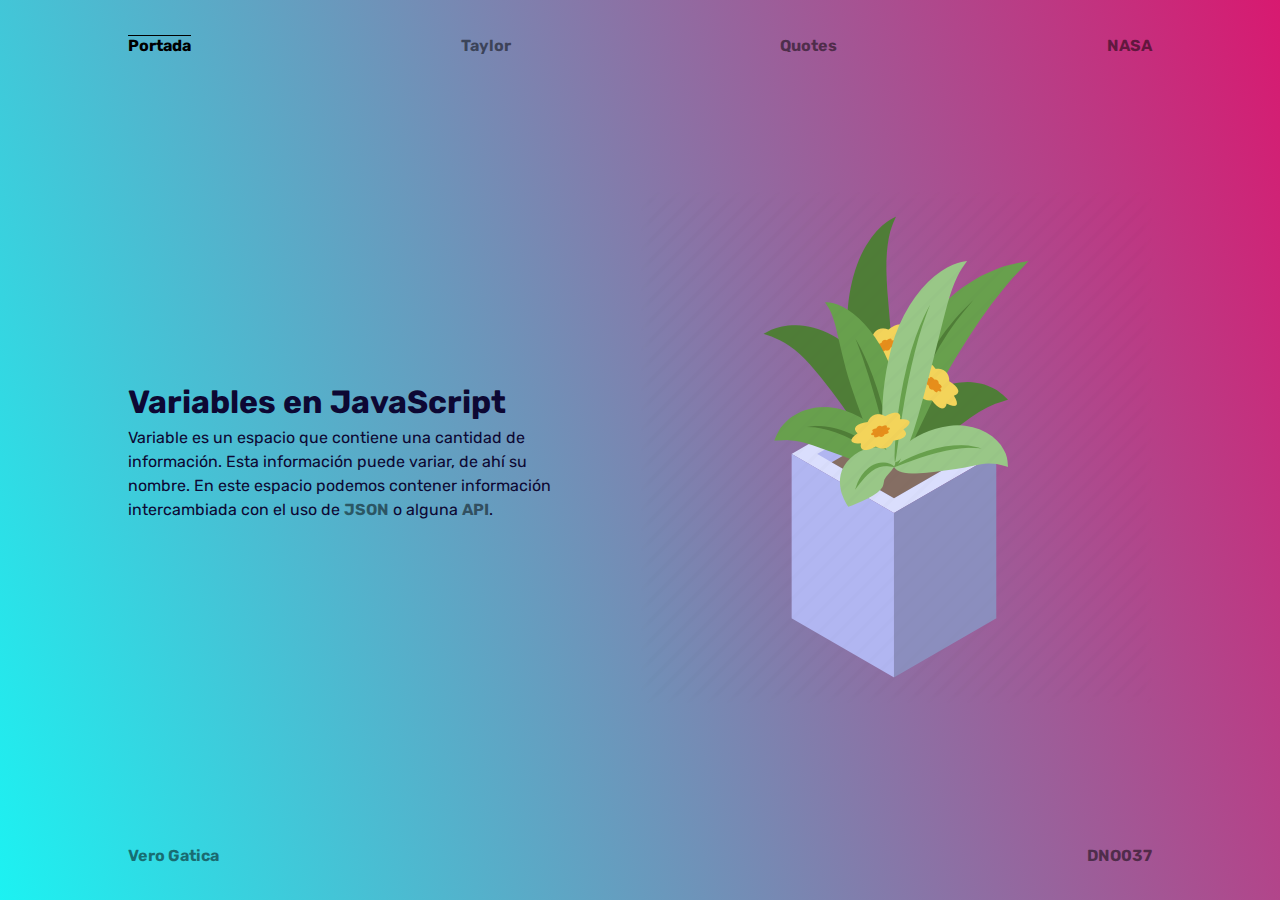
<file: index.html>
<!DOCTYPE html>
<html lang="es">
    <head>
        <meta charset="utf-8" />
        <meta name="viewport" content="width=device-width, initial-scale=1" />
        <meta name="description" content="Diseño y nuevos medios, segunda versión remota" />
        <title>DNO037vR2 &#129302;</title>
        <link rel="stylesheet" href="style.css" />
    </head>
    <body>
        <div class="container">
            <nav>
                <p><a href="index.html" class="active">Portada</a> <a href="page.html?ej=1">Taylor</a> <a href="page.html?ej=2">Quotes</a> <a href="page.html?ej=3">NASA</a></p>
            </nav>
            <main>
                <div>
                        <h1>Variables en JavaScript</h1>
                        <p>Variable es un espacio que contiene una cantidad de información. Esta información puede variar, de ahí su nombre. En este espacio podemos contener información intercambiada con el uso de <a href="https://developer.mozilla.org/es/docs/Learn/JavaScript/Objects/JSON" target="_blank" title="JavaScript Object Notation">JSON</a> o alguna <a href="https://es.wikipedia.org/wiki/Web_API" target="_blank" title="Application Programming Interface">API</a>.</p>
                </div>
                <div>
                        <img src="images/isometricflor-1.png" />
                </div>
            </main>
            <footer>
                <p><a href="#"https://github.com/verogatica>Vero Gatica</a> <a href="#"https://github.com/verogatica/4clase_dno037>DNO037</a></p>
            </footer>
        </div>
    </body>
</html>
</file>
<file: style.css>
@charset "UTF-8";

@import url("https://fonts.googleapis.com/css2?family=Rubik:wght@300&display=swap");

*{
    margin: 0;
    padding: 0;
}

body {
    font-family: Rubik, sans-serif;
    background: linear-gradient(250deg, rgb(216, 25, 112), rgb(28, 242, 242));
    color: rgb(13,8,51);
}
a {
    font-weight: bold;
    color: rgba(0, 0, 0, 0.5);
    text-decoration: none;
}

a:hover {
    color: rgba(0, 0, 0, 0.75);
    transition: color ease .5s;
}

div.container {
    width: 80vw;
    margin: 0 auto;
}

nav, footer {
    width: 100%;
    min-height: 10vh;
    display: flex;
}

nav p, footer p {
    width: 100%;
    display: flex;
    justify-content: space-between;
    margin:auto;
}

.active {
    text-decoration: overline;
    color: black;
}

main {
    display: flex;
    flex-direction: row;
    flex-wrap: wrap;    
    height: 80vh;
}

main div {
    width: 50%;
    margin:auto;
    line-height: 1.5;
}

main div:first-child h1, main div:first-child blockquote, main div:first-child p{
    padding-right:5rem;
}

main div img{
    max-width:100%;
    height:auto;
}

@media (orientation:portrait){

    main {
        display: flex;
        flex-direction: row;
        flex-wrap: wrap;    
        height: auto;
        min-height: 80vh
    }

    main div {
        width: 100%;
        margin:auto;
        line-height: 1.5;
    }

    main div:first-child h1, main div:first-child blockquote, main div:first-child p{
        padding-right:0;
    }

    main div img{
        max-width:100%;
        height:auto;
        margin:3rem 0;
    }   

}
</file>
